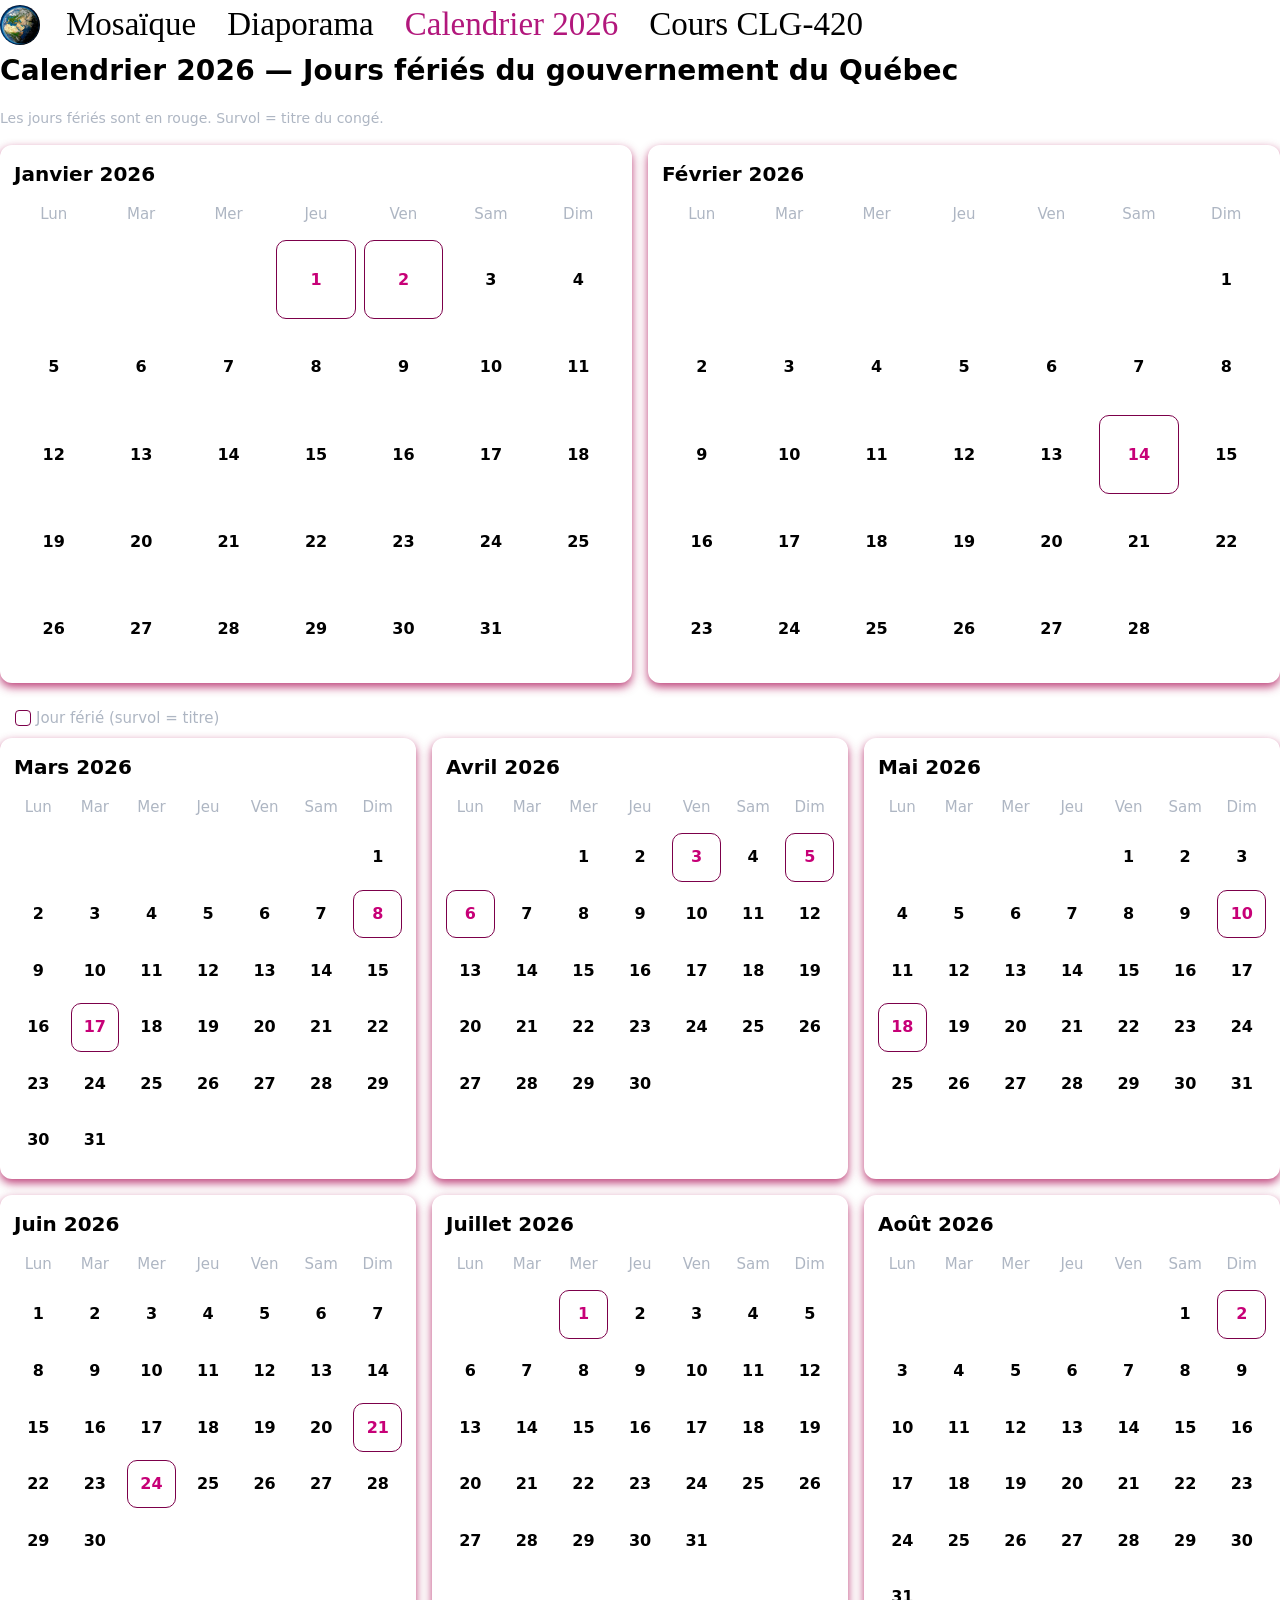
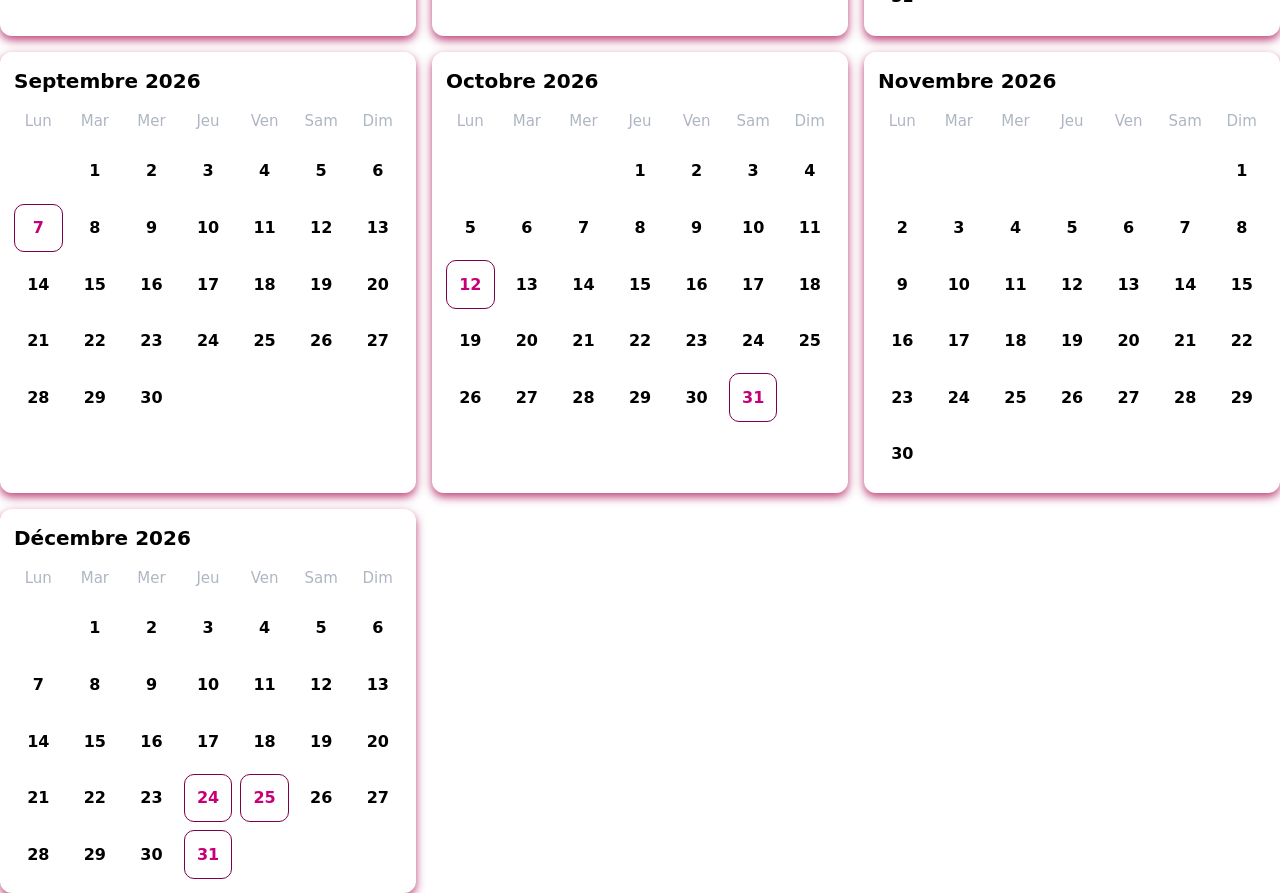
<file: pages/calendrier.html>
<!doctype html>
<html lang="fr">

<head>
    <meta charset="utf-8" />
    <meta name="viewport" content="width=device-width,initial-scale=1" />
    <title> Calendrier 2026 – Projet CLG-420</title>
    <link rel="stylesheet" href="../css/style.css" />
</head>

<body>
    <header class="headerMenu">
        <div class="siteIcon" aria-hidden="true"></div>

        <nav class="menu">
            <a class="menuItem" href="/pages/mosaique.html">Mosaïque</a>
            <a class="menuItem" href="/pages/diaporama.html">Diaporama</a>
            <a class="menuItem active" href="/pages/calendrier.html">Calendrier 2026</a>
            <a class="menuItem" href="/pages/cours.html">Cours CLG-420</a>
        </nav>
    </header>
    <style>
        :root {
            --bg: #ffffff;
            --card: #ffffff;
            --text: #000000;
            --muted: #aeb6c3;
            --accent: #ffffff;
            --grid-gap: 8px;
            --radius: 12px;
            --tooltip-bg: #ffffff;
            --tooltip-text: #000000;
            --holiday-text: #000000;
            --border: #ffffff;
        }

        
        body {
            margin: 0;
            background: var(--bg);
            color: var(--text);
            font-family: system-ui, -apple-system, Segoe UI, Roboto, Helvetica, Arial, sans-serif;
            line-height: 1.5;
        }

        .shell {
            max-width: 1200px;
            margin: 0 auto;
            padding: 24px;
        }

        
        .tabs {
            display: flex;
            gap: 16px;
            flex-wrap: wrap;
            margin-bottom: 24px;
        }

        .tab {
            padding: 10px 14px;
            border: 1px solid var(--border);
            border-radius: 999px;
            background: #838c9f;
            color: var(--muted);
        }

        .tab.active {
            background: #960638;
            color: var(--text);
            border-color: #ffffff;
        }

        
        .header {
            display: flex;
            align-items: center;
            justify-content: space-between;
            gap: 16px;
            margin-bottom: 16px;
            flex-wrap: wrap;
        }

        .title {
            font-size: clamp(20px, 2.2vw, 28px);
            font-weight: 700;
            letter-spacing: 0.2px;
        }

        .note {
            color: var(--muted);
            font-size: 14px;
            margin-right: 20px;
        }

        
        .calendar {
            display: grid;
            grid-template-columns: repeat(3, 1fr);
            gap: 16px;
        }

        @media (max-width: 1024px) {
            .calendar {
                grid-template-columns: repeat(2, 1fr);
            }
        }

        @media (max-width: 640px) {
            .calendar {
                grid-template-columns: 1fr;
            }
        }

        
        .month {
            background: var(--card);
            border: 2px solid var(--border);
            border-radius: 12px;
            padding: 12px;
            box-shadow: 0 4px 10px rgba(168, 0, 76, 0.753);
           

        }

        .month h3 {
            margin: 0 0 8px 0;
            font-size: 20px;
        }

        
        .weekdays {
            display: grid;
            grid-template-columns: repeat(7, 1fr);
            gap: var(--grid-gap);
            margin-bottom: 8px;
            color: var(--muted);
            font-size: 15px;
        }

        .weekdays div {
            text-align: center;
            padding: 6px 0;
            border-bottom: 1px solid var(--border);
        }

        
        .days {
            display: grid;
            grid-template-columns: repeat(7, 1fr);
            gap: var(--grid-gap);
        }

        .day {
            position: relative;
            background: #ffffff;
            border: 1px solid var(--border);
            border-radius: 10px;
            aspect-ratio: 1 / 1;
            display: grid;
            place-items: center;
            font-weight: 600;
            color: var(--text);
        }

       
        .month[class*="start-"] .day:first-child {
            grid-column-start: var(--start-col, 1);
        }

        .start-mon {
            --start-col: 1;
        }

        .start-tue {
            --start-col: 2;
        }

        .start-wed {
            --start-col: 3;
        }

        .start-thu {
            --start-col: 4;
        }

        .start-fri {
            --start-col: 5;
        }

        .start-sat {
            --start-col: 6;
        }

        .start-sun {
            --start-col: 7;
        }

        
        .day.ferie {
            color: #c70077;
            font-weight: 900;
            position: relative;
            cursor: pointer;
            border-color: #7c004a;
        }

        .day.ferie:hover {
            text-shadow: 0 0 4px var(--accent);
            transform: scale(1.05);
        }



        .day.ferie:hover::after {
            content: attr(data-title);
            position: absolute;
            bottom: 100%;
            left: 50%;
            transform: translateX(-50%);
            background: var(--tooltip-bg);
            color: var(--tooltip-text);
            white-space: nowrap;
            font-size: 15px;
            padding: 6px 8px;
            border: 1px solid var(--border);
            border-radius: 8px;
            margin-bottom: 8px;
            pointer-events: none;
            z-index: 5;
        }

        
        .day.ferie:hover::before {
            content: "";
            position: absolute;
            bottom: calc(100% - 2px);
            left: 50%;
            transform: translateX(-50%);
            width: 8px;
            height: 8px;
            background: var(--tooltip-bg);
            border-left: 1px solid var(--border);
            border-top: 1px solid var(--border);
            rotate: 45deg;
        }

   
        .legend {
            display: flex;
            align-items: center;
            gap: 5px;
            margin: 10px 0 8px;
            color: var(--muted);
            font-size: 15px;
            margin-left: 15px;

        }

        .legend .swatch {
            width: 16px;
            height: 16px;
            border-radius: 4px;
            background: var(--accent);
            border: 1px solid #7c004a;
        }

       
        .preview {
            display: grid;
            grid-template-columns: repeat(2, 1fr);
            gap: 16px;
            margin-bottom: 24px;
        }

        @media (max-width: 640px) {
            .preview {
                grid-template-columns: 1fr;
            }
        }
    </style>
    </head>

    <body>


        <div class="header">
            <div class="title">Calendrier 2026 — Jours fériés du gouvernement du Québec</div>
            <div class="note">Les jours fériés sont en rouge. Survol = titre du congé.</div>
        </div>

       
        <div class="preview">
        
            <div class="month start-thu">
                <h3>Janvier 2026</h3>
                <div class="weekdays">
                    <div>Lun</div>
                    <div>Mar</div>
                    <div>Mer</div>
                    <div>Jeu</div>
                    <div>Ven</div>
                    <div>Sam</div>
                    <div>Dim</div>
                </div>
                <div class="days">
                    <div class="day ferie" data-title="Jour de l’An">1</div>
                    <div class="day ferie" data-title="Lendemain du jour de l’An (QC)">2</div>
                    <div class="day">3</div>
                    <div class="day">4</div>
                    <div class="day">5</div>
                    <div class="day">6</div>
                    <div class="day">7</div>
                    <div class="day">8</div>
                    <div class="day">9</div>
                    <div class="day">10</div>
                    <div class="day">11</div>
                    <div class="day">12</div>
                    <div class="day">13</div>
                    <div class="day">14</div>
                    <div class="day">15</div>
                    <div class="day">16</div>
                    <div class="day">17</div>
                    <div class="day">18</div>
                    <div class="day">19</div>
                    <div class="day">20</div>
                    <div class="day">21</div>
                    <div class="day">22</div>
                    <div class="day">23</div>
                    <div class="day">24</div>
                    <div class="day">25</div>
                    <div class="day">26</div>
                    <div class="day">27</div>
                    <div class="day">28</div>
                    <div class="day">29</div>
                    <div class="day">30</div>
                    <div class="day">31</div>
                </div>
            </div>

            
            <div class="month start-sun">
                <h3>Février 2026</h3>
                <div class="weekdays">
                    <div>Lun</div>
                    <div>Mar</div>
                    <div>Mer</div>
                    <div>Jeu</div>
                    <div>Ven</div>
                    <div>Sam</div>
                    <div>Dim</div>
                </div>
                <div class="days">
                    <div class="day">1</div>
                    <div class="day">2</div>
                    <div class="day">3</div>
                    <div class="day">4</div>
                    <div class="day">5</div>
                    <div class="day">6</div>
                    <div class="day">7</div>
                    <div class="day">8</div>
                    <div class="day">9</div>
                    <div class="day">10</div>
                    <div class="day">11</div>
                    <div class="day">12</div>
                    <div class="day">13</div>
                    <div class="day ferie" data-title="Saint-Valentin">14</div>
                    <div class="day">15</div>
                    <div class="day">16</div>
                    <div class="day">17</div>
                    <div class="day">18</div>
                    <div class="day">19</div>
                    <div class="day">20</div>
                    <div class="day">21</div>
                    <div class="day">22</div>
                    <div class="day">23</div>
                    <div class="day">24</div>
                    <div class="day">25</div>
                    <div class="day">26</div>
                    <div class="day">27</div>
                    <div class="day">28</div>

                </div>
            </div>
        </div>

        <div class="legend">
            <div class="swatch"></div>
            <div>Jour férié (survol = titre)</div>
        </div>

       
        <div class="calendar">
            
            <div class="month start-sun">
                <h3>Mars 2026</h3>
                <div class="weekdays">
                    <div>Lun</div>
                    <div>Mar</div>
                    <div>Mer</div>
                    <div>Jeu</div>
                    <div>Ven</div>
                    <div>Sam</div>
                    <div>Dim</div>
                </div>
                <div class="days">
                    <div class="day">1</div>
                    <div class="day">2</div>
                    <div class="day">3</div>
                    <div class="day">4</div>
                    <div class="day">5</div>
                    <div class="day">6</div>
                    <div class="day">7</div>
                    <div class="day ferie" data-title="Journée internationale des femmes">8</div>
                    <div class="day">9</div>
                    <div class="day">10</div>
                    <div class="day">11</div>
                    <div class="day">12</div>
                    <div class="day">13</div>
                    <div class="day">14</div>
                    <div class="day">15</div>
                    <div class="day">16</div>
                    <div class="day ferie" data-title="Saint-Patrick">17</div>
                    <div class="day">18</div>
                    <div class="day">19</div>
                    <div class="day">20</div>
                    <div class="day">21</div>
                    <div class="day">22</div>
                    <div class="day">23</div>
                    <div class="day">24</div>
                    <div class="day">25</div>
                    <div class="day">26</div>
                    <div class="day">27</div>
                    <div class="day">28</div>
                    <div class="day">29</div>
                    <div class="day">30</div>
                    <div class="day">31</div>
                </div>
            </div>

           
            <div class="month start-wed">
                <h3>Avril 2026</h3>
                <div class="weekdays">
                    <div>Lun</div>
                    <div>Mar</div>
                    <div>Mer</div>
                    <div>Jeu</div>
                    <div>Ven</div>
                    <div>Sam</div>
                    <div>Dim</div>
                </div>
                <div class="days">
                    <div class="day">1</div>
                    <div class="day">2</div>
                    <div class="day ferie" data-title="Vendredi saint">3</div>
                    <div class="day">4</div>
                    <div class="day ferie" data-title="Dimanche de Pâques">5</div>
                    <div class="day ferie" data-title="Lundi de Pâques">6</div>
                    <div class="day">7</div>
                    <div class="day">8</div>
                    <div class="day">9</div>
                    <div class="day">10</div>
                    <div class="day">11</div>
                    <div class="day">12</div>
                    <div class="day">13</div>
                    <div class="day">14</div>
                    <div class="day">15</div>
                    <div class="day">16</div>
                    <div class="day">17</div>
                    <div class="day">18</div>
                    <div class="day">19</div>
                    <div class="day">20</div>
                    <div class="day">21</div>
                    <div class="day">22</div>
                    <div class="day">23</div>
                    <div class="day">24</div>
                    <div class="day">25</div>
                    <div class="day">26</div>
                    <div class="day">27</div>
                    <div class="day">28</div>
                    <div class="day">29</div>
                    <div class="day">30</div>
                </div>
            </div>

           
            <div class="month start-fri">
                <h3>Mai 2026</h3>
                <div class="weekdays">
                    <div>Lun</div>
                    <div>Mar</div>
                    <div>Mer</div>
                    <div>Jeu</div>
                    <div>Ven</div>
                    <div>Sam</div>
                    <div>Dim</div>
                </div>
                <div class="days">
                    <div class="day">1</div>
                    <div class="day">2</div>
                    <div class="day">3</div>
                    <div class="day">4</div>
                    <div class="day">5</div>
                    <div class="day">6</div>
                    <div class="day">7</div>
                    <div class="day">8</div>
                    <div class="day">9</div>
                    <div class="day ferie" data-title="Fête des Mères">10</div>
                    <div class="day">11</div>
                    <div class="day">12</div>
                    <div class="day">13</div>
                    <div class="day">14</div>
                    <div class="day">15</div>
                    <div class="day">16</div>
                    <div class="day">17</div>
                    <div class="day ferie" data-title="Journée nationale des patriotes">18</div>
                    <div class="day">19</div>
                    <div class="day">20</div>
                    <div class="day">21</div>
                    <div class="day">22</div>
                    <div class="day">23</div>
                    <div class="day">24</div>
                    <div class="day">25</div>
                    <div class="day">26</div>
                    <div class="day">27</div>
                    <div class="day">28</div>
                    <div class="day">29</div>
                    <div class="day">30</div>
                    <div class="day">31</div>
                </div>
            </div>
          
            <div class="month start-mon">
                <h3>Juin 2026</h3>
                <div class="weekdays">
                    <div>Lun</div>
                    <div>Mar</div>
                    <div>Mer</div>
                    <div>Jeu</div>
                    <div>Ven</div>
                    <div>Sam</div>
                    <div>Dim</div>
                </div>
                <div class="days">
                    <div class="day">1</div>
                    <div class="day">2</div>
                    <div class="day">3</div>
                    <div class="day">4</div>
                    <div class="day">5</div>
                    <div class="day">6</div>
                    <div class="day">7</div>
                    <div class="day">8</div>
                    <div class="day">9</div>
                    <div class="day">10</div>
                    <div class="day">11</div>
                    <div class="day">12</div>
                    <div class="day">13</div>
                    <div class="day">14</div>
                    <div class="day">15</div>
                    <div class="day">16</div>
                    <div class="day">17</div>
                    <div class="day">18</div>
                    <div class="day">19</div>
                    <div class="day">20</div>
                    <div class="day ferie" data-title="Fête des Pères">21</div>
                    <div class="day">22</div>
                    <div class="day">23</div>
                    <div class="day ferie" data-title="Fête nationale du Québec">24</div>
                    <div class="day">25</div>
                    <div class="day">26</div>
                    <div class="day">27</div>
                    <div class="day">28</div>
                    <div class="day">29</div>
                    <div class="day">30</div>
                </div>
            </div>

            <div class="month start-wed">
                <h3>Juillet 2026</h3>
                <div class="weekdays">
                    <div>Lun</div>
                    <div>Mar</div>
                    <div>Mer</div>
                    <div>Jeu</div>
                    <div>Ven</div>
                    <div>Sam</div>
                    <div>Dim</div>
                </div>
                <div class="days">
                    <div class="day ferie" data-title="Fête du Canada">1</div>
                    <div class="day">2</div> 
                    <div class="day">3</div>
                    <div class="day">4</div>
                    <div class="day">5</div>
                    <div class="day">6</div>
                    <div class="day">7</div>
                    <div class="day">8</div>
                    <div class="day">9</div>
                    <div class="day">10</div>
                    <div class="day">11</div>
                    <div class="day">12</div>
                    <div class="day">13</div>
                    <div class="day">14</div>
                    <div class="day">15</div>
                    <div class="day">16</div>
                    <div class="day">17</div>
                    <div class="day">18</div>
                    <div class="day">19</div>
                    <div class="day">20</div>
                    <div class="day">21</div>
                    <div class="day">22</div>
                    <div class="day">23</div>
                    <div class="day">24</div>
                    <div class="day">25</div>
                    <div class="day">26</div>
                    <div class="day">27</div>
                    <div class="day">28</div>
                    <div class="day">29</div>
                    <div class="day">30</div>
                    <div class="day">31</div>
                </div>
            </div>
           

            
            <div class="month start-sat">
                <h3>Août 2026</h3>
                <div class="weekdays">
                    <div>Lun</div>
                    <div>Mar</div>
                    <div>Mer</div>
                    <div>Jeu</div>
                    <div>Ven</div>
                    <div>Sam</div>
                    <div>Dim</div>
                </div>
                <div class="days">
                    <div class="day">1</div>
                    <div class="day ferie" data-title="Fête du Travail">2</div>
                    <div class="day">3</div>
                    <div class="day">4</div>
                    <div class="day">5</div>
                    <div class="day">6</div>
                    <div class="day">7</div>
                    <div class="day">8</div>
                    <div class="day">9</div>
                    <div class="day">10</div>
                    <div class="day">11</div>
                    <div class="day">12</div>
                    <div class="day">13</div>
                    <div class="day">14</div>
                    <div class="day">15</div>
                    <div class="day">16</div>
                    <div class="day">17</div>
                    <div class="day">18</div>
                    <div class="day">19</div>
                    <div class="day">20</div>
                    <div class="day">21</div>
                    <div class="day">22</div>
                    <div class="day">23</div>
                    <div class="day">24</div>
                    <div class="day">25</div>
                    <div class="day">26</div>
                    <div class="day">27</div>
                    <div class="day">28</div>
                    <div class="day">29</div>
                    <div class="day">30</div>
                    <div class="day">31</div>
                </div>
            </div>
            <div class="month start-tue">
                <h3>Septembre 2026</h3>
                <div class="weekdays">
                    <div>Lun</div>
                    <div>Mar</div>
                    <div>Mer</div>
                    <div>Jeu</div>
                    <div>Ven</div>
                    <div>Sam</div>
                    <div>Dim</div>
                </div>
                <div class="days">
                    <div class="day">1</div>
                    <div class="day">2</div>
                    <div class="day">3</div>
                    <div class="day">4</div>
                    <div class="day">5</div>
                    <div class="day">6</div>
                    <div class="day ferie" data-title="Fête du Travail">7</div>
                    <div class="day">8</div>
                    <div class="day">9</div>
                    <div class="day">10</div>
                    <div class="day">11</div>
                    <div class="day">12</div>
                    <div class="day">13</div>
                    <div class="day">14</div>
                    <div class="day">15</div>
                    <div class="day">16</div>
                    <div class="day">17</div>
                    <div class="day">18</div>
                    <div class="day">19</div>
                    <div class="day">20</div>
                    <div class="day">21</div>
                    <div class="day">22</div>
                    <div class="day">23</div>
                    <div class="day">24</div>
                    <div class="day">25</div>
                    <div class="day">26</div>
                    <div class="day">27</div>
                    <div class="day">28</div>
                    <div class="day">29</div>
                    <div class="day">30</div>
                </div>
            </div>

          
            <div class="month start-thu">
                <h3>Octobre 2026</h3>
                <div class="weekdays">
                    <div>Lun</div>
                    <div>Mar</div>
                    <div>Mer</div>
                    <div>Jeu</div>
                    <div>Ven</div>
                    <div>Sam</div>
                    <div>Dim</div>
                </div>
                <div class="days">
                    <div class="day">1</div>
                    <div class="day">2</div>
                    <div class="day">3</div>
                    <div class="day">4</div>
                    <div class="day">5</div>
                    <div class="day">6</div>
                    <div class="day">7</div>
                    <div class="day">8</div>
                    <div class="day">9</div>
                    <div class="day">10</div>
                    <div class="day">11</div>
                    <div class="day ferie" data-title="Action de grâce">12</div>
                    <div class="day">13</div>
                    <div class="day">14</div>
                    <div class="day">15</div>
                    <div class="day">16</div>
                    <div class="day">17</div>
                    <div class="day">18</div>
                    <div class="day">19</div>
                    <div class="day">20</div>
                    <div class="day">21</div>
                    <div class="day">22</div>
                    <div class="day">23</div>
                    <div class="day">24</div>
                    <div class="day">25</div>
                    <div class="day">26</div>
                    <div class="day">27</div>
                    <div class="day">28</div>
                    <div class="day">29</div>
                    <div class="day">30</div>
                    <div class="day ferie" data-title="Halloween">31</div>
                </div>
            </div>
            <div class="month start-sun">
                <h3>Novembre 2026</h3>
                <div class="weekdays">
                    <div>Lun</div>
                    <div>Mar</div>
                    <div>Mer</div>
                    <div>Jeu</div>
                    <div>Ven</div>
                    <div>Sam</div>
                    <div>Dim</div>
                </div>
                <div class="days">
                    <div class="day">1</div>
                    <div class="day">2</div>
                    <div class="day">3</div>
                    <div class="day">4</div>
                    <div class="day">5</div>
                    <div class="day">6</div>
                    <div class="day">7</div>
                    <div class="day">8</div>
                    <div class="day">9</div>
                    <div class="day">10</div>
                    <div class="day">11</div>
                    <div class="day">12</div>
                    <div class="day">13</div>
                    <div class="day">14</div>
                    <div class="day">15</div>
                    <div class="day">16</div>
                    <div class="day">17</div>
                    <div class="day">18</div>
                    <div class="day">19</div>
                    <div class="day">20</div>
                    <div class="day">21</div>
                    <div class="day">22</div>
                    <div class="day">23</div>
                    <div class="day">24</div>
                    <div class="day">25</div>
                    <div class="day">26</div>
                    <div class="day">27</div>
                    <div class="day">28</div>
                    <div class="day">29</div>
                    <div class="day">30</div>
                </div>
            </div>
           
            <div class="month start-tue">
                <h3>Décembre 2026</h3>
                <div class="weekdays">
                    <div>Lun</div>
                    <div>Mar</div>
                    <div>Mer</div>
                    <div>Jeu</div>
                    <div>Ven</div>
                    <div>Sam</div>
                    <div>Dim</div>
                </div>
                <div class="days">
                    <div class="day">1</div>
                    <div class="day">2</div>
                    <div class="day">3</div>
                    <div class="day">4</div>
                    <div class="day">5</div>
                    <div class="day">6</div>
                    <div class="day">7</div>
                    <div class="day">8</div>
                    <div class="day">9</div>
                    <div class="day">10</div>
                    <div class="day">11</div>
                    <div class="day">12</div>
                    <div class="day">13</div>
                    <div class="day">14</div>
                    <div class="day">15</div>
                    <div class="day">16</div>
                    <div class="day">17</div>
                    <div class="day">18</div>
                    <div class="day">19</div>
                    <div class="day">20</div>
                    <div class="day">21</div>
                    <div class="day">22</div>
                    <div class="day">23</div>
                    <div class="day ferie" data-title="Veille de Noël">24</div>
                    <div class="day ferie" data-title="Noël">25</div>
                    <div class="day">26</div>
                    <div class="day">27</div>
                    <div class="day">28</div>
                    <div class="day">29</div>
                    <div class="day">30</div>
                    <div class="day ferie" data-title="Veille du jour de l’An">31</div>
                </div>
            </div>
        </div>
        </div>
    </body>

</html>
</file>
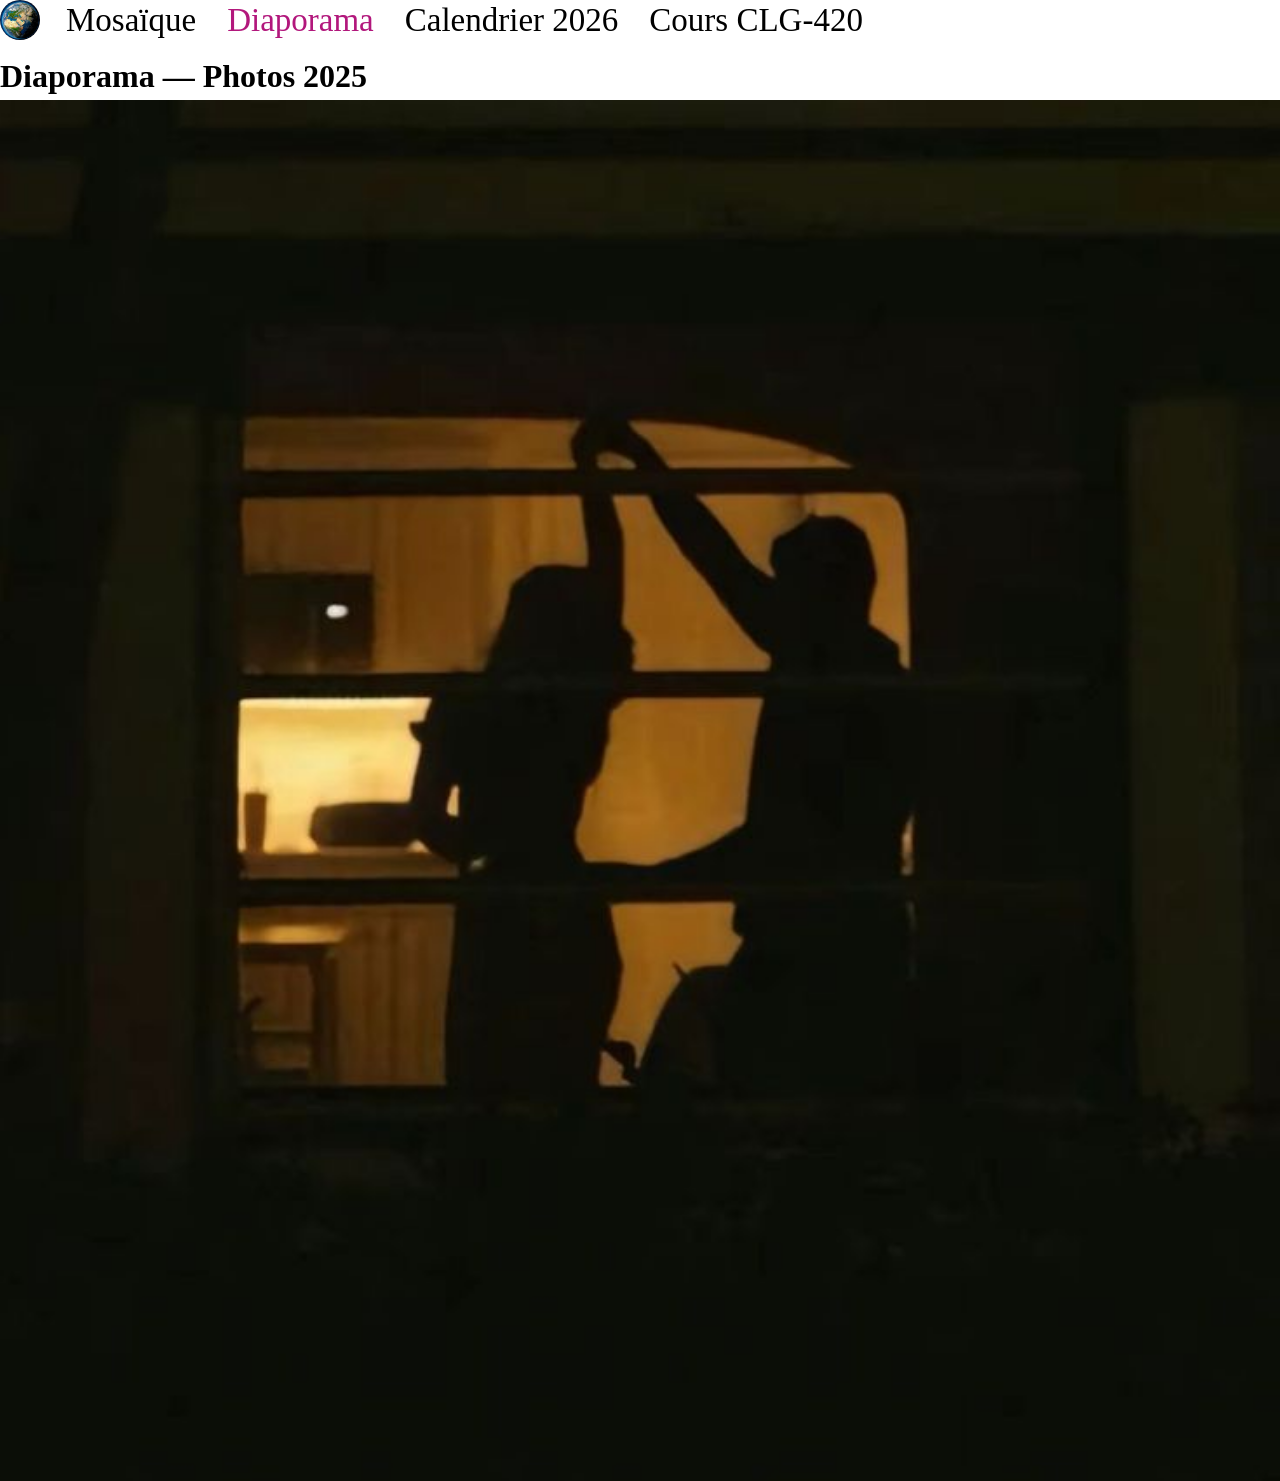
<file: pages/diaporama.html>
<!doctype html>
<html lang="fr">
<head>
  <meta charset="utf-8" />
  <meta name="viewport" content="width=device-width,initial-scale=1" />
  <title> Justine – Projet CLG-420</title>
  <link rel="stylesheet" href="../css/style.css" />
  <link rel="stylesheet" href="../css/slideshow.css"> 
</head>
<body>
  <header class="headerMenu">
    <div class="siteIcon" aria-hidden="true"></div>
    <nav class="menu">
      <a class="menuItem" href="/pages/mosaique.html">Mosaïque</a>
      <a class="menuItem active" href="/pages/diaporama.html">Diaporama</a>
      <a class="menuItem" href="/pages/calendrier.html">Calendrier 2026</a>
      <a class="menuItem " href="/pages/cours.html">Cours CLG-420</a>
      </nav>
  </header>
  <br>
   <h1>Diaporama — Photos 2025</h1>

    <div class="slideshow">
        <img src="../images/aide.jpg">
        <img src="../images/amour.jpg">
        <img src="../images/santé.jpg">
        <img src="../images/communauté.jpg">
        <img src="../images/danse.jpg">
         <img src="../images/gens.jpg">
        <img src="../images/guerre.jpg">
        <img src="../images/loisir.jpg">
        <img src="../images/mort.jpg">
        <img src="../images/palaisjustice.jpg">
         <img src="../images/politique.jpg">
        <img src="../images/temps.jpg">
        <img src="../images/travail.jpg">
        <img src="../images/velo.jpg">
        <img src="../images/voyage.jpg">

       
    </div>

    <script src="../css/slideshow.js"></script>
</body>
</html>
</file>
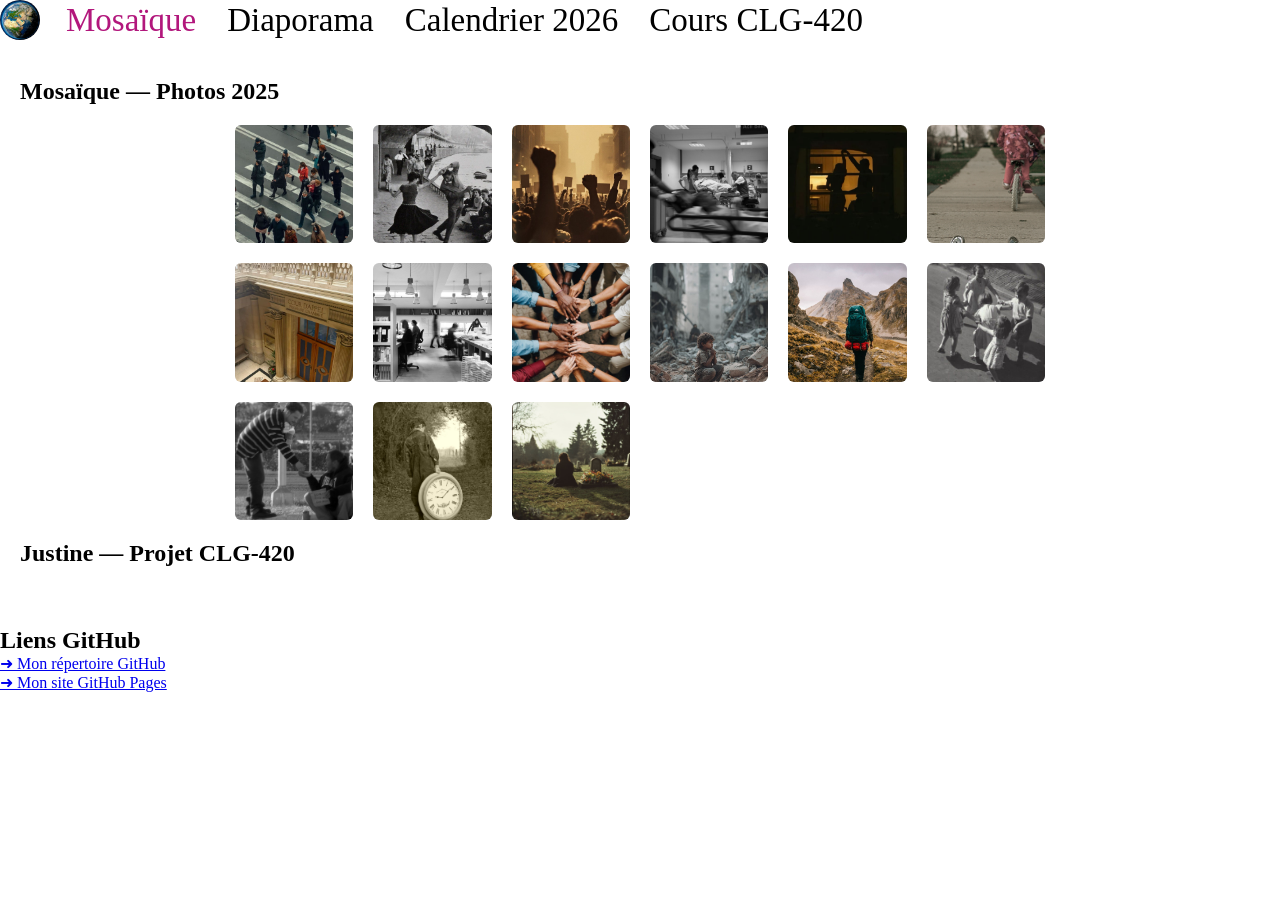
<file: pages/mosaique.html>
<!doctype html>
<html lang="fr">
<head>
  <meta charset="utf-8" />
  <meta name="viewport" content="width=device-width,initial-scale=1" />
  <title> Justine – Projet CLG-420</title>
  <link rel="stylesheet" href="../css/style.css" />
</head>
<body>
  <header class="headerMenu">
    <div class="siteIcon" aria-hidden="true"></div>
    <nav class="menu">
      <a class="menuItem active" href="/pages/mosaique.html">Mosaïque</a>
      <a class="menuItem" href="/pages/diaporama.html">Diaporama</a>
      <a class="menuItem" href="/pages/calendrier.html">Calendrier 2026</a>
      <a class="menuItem" href="/pages/cours.html">Cours CLG-420</a>
    </nav>
  </header>

    
    <div class="main scroll">
      <section class="content">
        <br>
        <h1>Mosaïque — Photos 2025</h1>
        <p></p>
<div class="mosaique">
          <a href="../images/gens.jpg" target="_blank" >
            <div class="imageFrame" style="background-image:url('../images/gens.jpg');"></div>
          </a>
          <a href="../images/danse.jpg" target="_blank" >
            <div class="imageFrame" style="background-image:url('../images/danse.jpg');"></div>
          </a>
          <a href="../images/politique.jpg" target="_blank">
            <div class="imageFrame" style="background-image:url('../images/politique.jpg');"></div>
          </a>
          <a href="../images/santé.jpg" target="_blank" >
            <div class="imageFrame" style="background-image:url('../images/santé.jpg');"></div>
          </a>
          <a href="../images/amour.jpg" target="_blank" >
            <div class="imageFrame" style="background-image:url('../images/amour.jpg');"></div>
          </a>
          <a href="../images/velo.jpg" target="_blank" >
            <div class="imageFrame" style="background-image:url('../images/velo.jpg');"></div>
          </a>
          <a href="../images/palaisjustice.jpg" target="_blank" >
            <div class="imageFrame" style="background-image:url('../images/palaisjustice.jpg');"></div>
          </a>
          <a href="../images/travail.jpg" target="_blank">
            <div class="imageFrame" style="background-image:url('../images/travail.jpg');"></div>
          </a>
          <a href="../images/communauté.jpg" target="_blank" >
            <div class="imageFrame" style="background-image:url('../images/communauté.jpg');"></div>
          </a>
          <a href="../images/guerre.jpg" target="_blank" >
            <div class="imageFrame" style="background-image:url('../images/guerre.jpg');"></div>
          </a>
          <a href="../images/voyage.jpg" target="_blank" >
            <div class="imageFrame" style="background-image:url('../images/voyage.jpg');"></div>
          </a>
          <a href="../images/loisir.jpg" target="_blank">
            <div class="imageFrame" style="background-image:url('../images/loisir.jpg');"></div>
          </a>
 <a href="../images/aide.jpg" target="_blank" >
            <div class="imageFrame" style="background-image:url('../images/aide.jpg');"></div>
          </a>
          <a href="../images/temps.jpg" target="_blank" >
            <div class="imageFrame" style="background-image:url('../images/temps.jpg');"></div>
          </a>
          <a href="../images/mort.jpg" target="_blank">
            <div class="imageFrame" style="background-image:url('../images/mort.jpg');"></div>
          </a>
        </div>
      </section>
    </main>
   

 
    <footer class="footer">
      <h2> Justine — Projet CLG‑420</h2>
    </footer>
  </div>

  <section id="liens-github" style="margin-top: 40px;">
    <h2>Liens GitHub</h2>

    <p>
        <a href="https://github.com/TON_NOM_D_UTILISATEUR" target="_blank">
            ➜ Mon répertoire GitHub
        </a>
    </p>

    <p>
        <a href="https://TON_NOM_D_UTILISATEUR.github.io" target="_blank">
            ➜ Mon site GitHub Pages
        </a>
    </p>
</section>

</body>
</html>
</file>
<file: css/style.css>
:root {
    --gap: 5px;
    --trans-speed: 0.5s;
}


* {
    margin: 0;
    padding: 0;
    box-sizing: border-box;
}


.page {
    height: 100vh;
    display: flex;
    flex-direction: column;
    width: 1100px;
    margin: auto;

}

.page>* {
    padding: var(--gap);
    margin: var(--gap);
}

.header,
.footer {
    display: inline;
}

.main {
    flex: 1;
    display: flex;
    flex-direction: column;
}

.scroll {
    flex: 1;
    overflow-y: auto;
    overflow-x: hidden;
    padding: 20px;
}


.ellipsis {
    white-space: nowrap;
    overflow: hidden;
    text-overflow: ellipsis;
}


.headerMenu {
    display: grid;
    grid-template-columns: 4vw auto;
    align-items: center;
    font-family: Georgia, 'Times New Roman', Times, serif;
}

.menu .menuItem {
    display: inline;
    font-size: 3vw;
    font-family: Georgia, 'Times New Roman', Times, serif;
    cursor: pointer;
    color: black;
    border-radius: 5px;
    padding: 3px 6px;
    white-space: nowrap;
    overflow: hidden;
    text-overflow: ellipsis;
    margin-left: 15px;
}

.menu .menuItem:hover {
    color: white;
    background-color: rgb(9, 8, 8);
}

.menu a {
    display: block;
    text-decoration: none;
}

.menu .active {
    color: rgb(178, 23, 124) !important;
}


.siteIcon {
    background-image: url('../images/terre.png');
    background-position: center;
    background-size: cover;
    background-repeat: no-repeat;
    border-radius: 50%;
    width: 40px;
    height: 40px;
}


@media (min-width: 1100px) {
    .menu .menuItem {
        font-size: 33px;
    }

    .headerMenu {
        display: grid;
        grid-template-columns: 45px auto;
    }
}


.mosaique {
    display: grid;
    gap: 20px;
    padding: 20px;
    justify-content: center;  
    grid-template-columns: repeat(auto-fit, minmax(250px, 1fr));
    max-width: 850px;         
    margin: 0 auto;            
}

/* Layout demandé */
@media (max-width: 499px) {
    .mosaique {
        grid-template-columns: repeat(2, 1fr);
    }
}

@media (min-width: 500px) and (max-width: 699px) {
    .mosaique {
        grid-template-columns: repeat(3, 1fr);
    }
}

@media (min-width: 700px) and (max-width: 899px) {
    .mosaique {
        grid-template-columns: repeat(4, 1fr);
    }
}

@media (min-width: 900px) and (max-width: 1099px) {
    .mosaique {
        grid-template-columns: repeat(5, 1fr);
    }
}

@media (min-width: 1100px) {
    .mosaique {
        grid-template-columns: repeat(6, 1fr);
    }
}



.imageFrame {
background-position: center;
background-repeat: no-repeat;
background-size: cover;
aspect-ratio: 1/1;
cursor: pointer;
border-radius: 6px;
&:hover {
scale: 1.05;
transition: var(--trans-speed);
}
transition: var(--trans-speed);
}
</file>
<file: css/slideshow.css>
.fading {
    animation: fading 8s infinite;
}

@keyframes fading {
    0%   { opacity: 0; }
    20%  { opacity: 1; }
    80%  { opacity: 1; }
    100% { opacity: 0; }
}

.slideshow {
    width: 100%;
    margin-top: 5px;
}

.slideshow img {
    width: 100%;
    height: auto;
    object-fit: cover;
    display: none; 
    object-position: center center;
}
</file>
